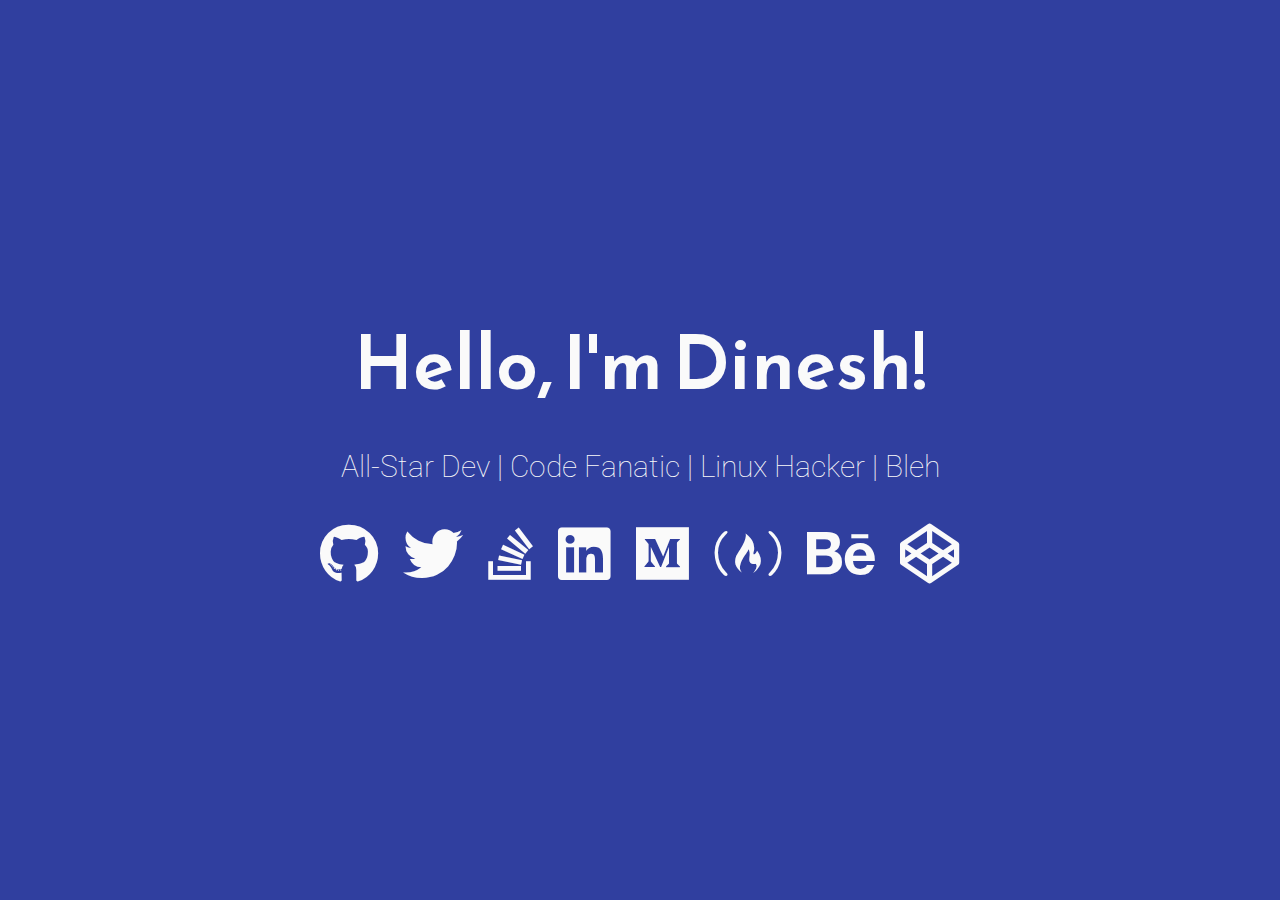
<file: index.html>
<!DOCTYPE html>
<html>
<head>
	<meta charset="utf-8">
	<meta http-equiv="X-UA-Compatible" content="IE=edge">
	<meta name="viewport" content="width=device-width, initial-scale=1.0">

	<title>Dinesh Pandiyan | Awesome Dev</title>

	<link rel="icon" href="favicon.ico" type="image/png" />

	<link href="https://fonts.googleapis.com/css?family=Reem+Kufi|Roboto:300" rel="stylesheet">
	<link href="https://use.fontawesome.com/releases/v5.0.8/css/all.css" rel="stylesheet">
	<link rel="stylesheet" href="css/reset.css">
	<link rel="stylesheet" href="css/styles.css">
	<link rel="stylesheet" href="css/themes/indigo-white.css">
	<!-- <link rel="stylesheet" href="css/themes/green-white.css"> -->
	<!-- <link rel="stylesheet" href="css/themes/red-white.css"> -->
	<!-- <link rel="stylesheet" href="css/themes/grey-white.css"> -->
	<!-- <link rel="stylesheet" href="css/themes/white-indigo.css"> -->
	<!-- <link rel="stylesheet" href="css/themes/white-blue.css"> -->
	<!-- <link rel="stylesheet" href="css/themes/white-grey.css"> -->
	<!-- <link rel="stylesheet" href="css/themes/white-red.css"> -->
	<!-- <link rel="stylesheet" href="css/themes/yellow-black.css"> -->
</head>
<body>
	<main>
		<div class="intro">Hello, I'm Dinesh!</div>
		<div class="tagline">All-Star Dev | Code Fanatic | Linux Hacker | Bleh</div>
		<!-- Find your icons from here - https://fontawesome.com/icons?d=gallery&s=brands -->
		<div class="icons-social">
			<a target="_blank" href="https://github.com/flexdinesh"><i class="fab fa-github"></i></a>
			<a target="_blank" href="https://twitter.com/flexdinesh"><i class="fab fa-twitter"></i></a>
			<a target="_blank" href="https://stackoverflow.com/story/flexdinesh"><i class="fab fa-stack-overflow"></i></a>
			<a target="_blank" href="https://www.linkedin.com/in/dineshpandiyan"><i class="fab fa-linkedin"></i></a>
			<a target="_blank" href="https://medium.com/@flexdinesh"><i class="fab fa-medium"></i></a>
			<a target="_blank" href="https://www.freecodecamp.org"><i class="fab fa-free-code-camp"></i></a>
			<a target="_blank" href="https://www.behance.net"><i class="fab fa-behance"></i></a>
			<a target="_blank" href="https://codepen.io"><i class="fab fa-codepen"></i></a>
    </div>
	</main>
</body>
</html>
</file>
<file: css/styles.css>
/* Typography */

html {
	font-family: 'Roboto', sans-serif;
}

@media (min-width: 576px) {
	html {
		font-size: 14px;
	}
}

@media (min-width: 768px) {
	html {
		font-size: 16px;
	}
}

@media (min-width: 992px) {
	html {
		font-size: 18px;
	}
}

@media (min-width: 1200px) {
	html {
		font-size: 20px;
	}
}

.icons-social i {
	font-size: 3em;
}

/* Custom Styles */

main {
	display: flex;
	flex-direction: column;
	min-height: 100vh;
	justify-content: center;
	padding: 0 30px;
	text-align: center;
}

main > .intro {
	font-family: 'Reem Kufi', sans-serif;
	font-size: 3.75em;
	font-weight: 600;
}

main > .tagline {
	font-size: 1.5rem;
	margin: 1.5rem 0;
	font-weight: 100;
}

.icons-social i {
	padding: 10px;
}

.devto {
	margin-bottom: -0.20rem;
}

.devto svg {
	margin-bottom: -0.20rem;
	margin-left: 0.675rem;;
	width: 2.65rem;
	height: 2.65rem;
}
</file>
<file: css/themes/indigo-white.css>
/* Theme */

main {
	background: #303F9F;
	color: #FAFAFA;
}

.icons-social a {
	color: #FAFAFA;
}

.icons-social a svg path{
	fill: #FAFAFA;
}
</file>
<file: css/themes/green-white.css>
/* Theme */

main {
	background: #43A047;
	color: #FAFAFA;
}

.icons-social a {
	color: #FAFAFA;
}

.icons-social a svg path{
	fill: #FAFAFA;
}
</file>
<file: css/themes/red-white.css>
/* Theme */

main {
	background: #AF3D4E;
	color: #FAFAFA;
}

.icons-social a {
	color: #FAFAFA;
}

.icons-social a svg path{
	fill: #FAFAFA;
}
</file>
<file: css/themes/grey-white.css>
/* Theme */

main {
	background: #485564;
	color: #FAFAFA;
}

.icons-social a {
	color: #FAFAFA;
}

.icons-social a svg path{
	fill: #FAFAFA;
}
</file>
<file: css/themes/white-indigo.css>
/* Theme */

main {
	background: #E8EAF6;
	color: #303F9F;
}

.icons-social a {
	color: #303F9F;
}

.icons-social a svg path{
	fill: #303F9F;
}
</file>
<file: css/themes/white-blue.css>
/* Theme */

main {
	background: #FAFAFA;
	color: #0277BD;
}

.icons-social a {
	color: #0277BD;
}

.icons-social a svg path{
	fill: #0277BD;
}
</file>
<file: css/themes/white-grey.css>
/* Theme */

main {
	background: #EDEDED;
	color: #4B5658;
}

.icons-social a {
	color: #4B5658;
}

.icons-social a svg path{
	fill: #4B5658;
}
</file>
<file: css/themes/white-red.css>
/* Theme */

main {
	background: #EDEDED;
	color: #AF3D4E;
}

.icons-social a {
	color: #AF3D4E;
}

.icons-social a svg path{
	fill: #AF3D4E;
}
</file>
<file: css/themes/yellow-black.css>
/* Theme */

main {
	background: #FFEB3B;
	color: #1E1E1E;
}

.icons-social a {
	color: #1E1E1E;
}

.icons-social a svg path{
	fill: #1E1E1E;
}
</file>
